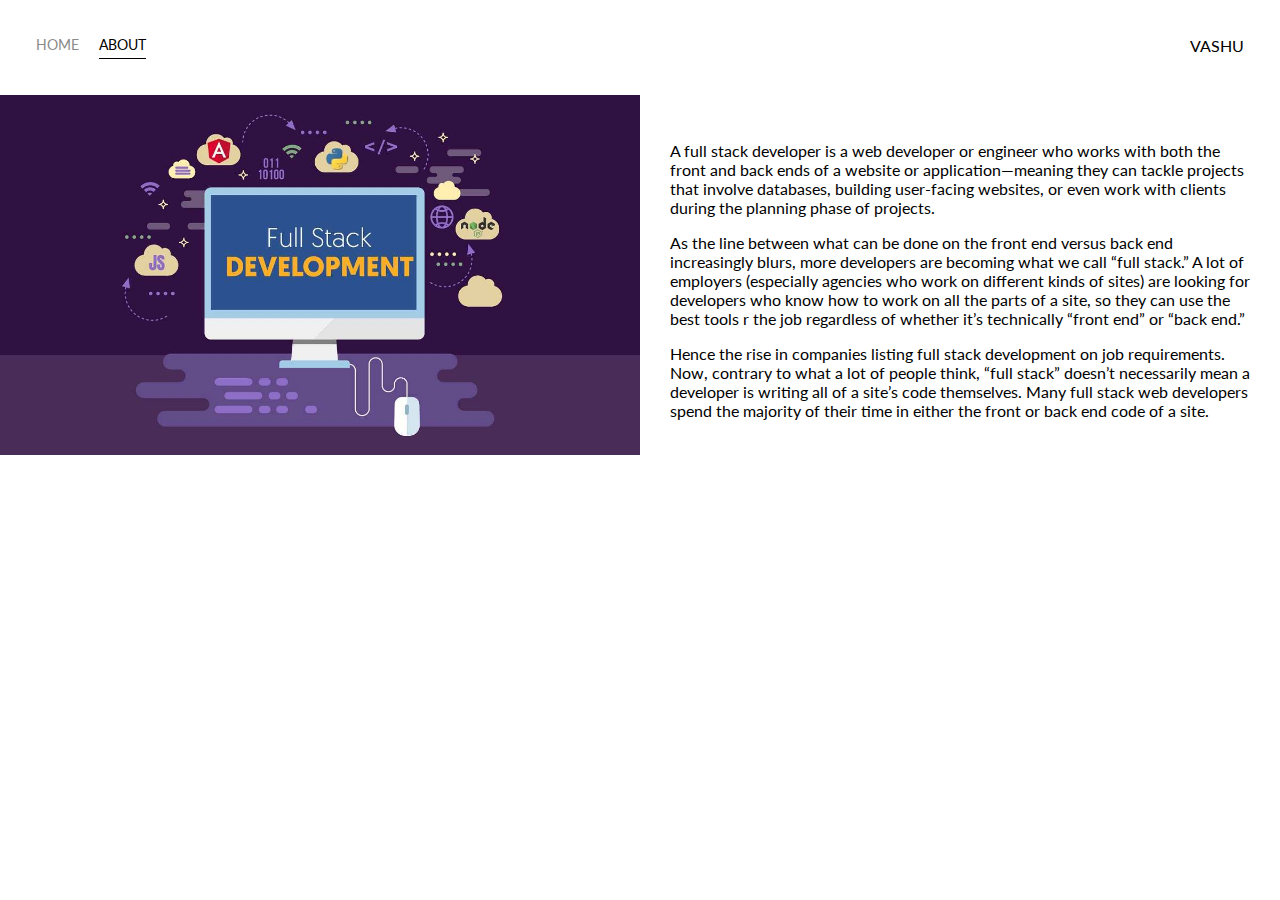
<file: about.html>
<!DOCTYPE html>
<html lang="en">
<head>
    <meta charset="UTF-8">
    <meta http-equiv="X-UA-Compatible" content="IE=edge">
    <meta name="viewport" content="width=device-width, initial-scale=1.0">
    <title>About Page</title>
    <link rel="preconnect" href="https://fonts.gstatic.com">
    <link rel="preconnect" href="https://fonts.gstatic.com">
    <link href="https://fonts.googleapis.com/css2?family=Lato:wght@300&display=swap" rel="stylesheet">
    <link rel="stylesheet" href="styles.css">
</head>
<body>
    <div class="container">
        <div class="nav-wrapper">
            <div class="left">
                <div class="nav-link-wrapper">
                    <a href="index.html">Home</a>
                </div>    
                
                <div class="nav-link-wrapper active-nav-link">
                    <a href="about.html">About</a>
                </div>
            </div>
            
            <div class="right">
                <div class="brand">
                    <div>VASHU</div>
                </div>
            </div>
        </div>

        <div class="content-wrapper">
            <div class="two-column-wrapper">
                <div class="profile-img-wrapper">
                    <img src="images/full_stack.jpg" alt="">
                </div>

                <div class="profile-content-wrapper">
                    <p>A full stack developer is a web developer or engineer who works with both the front and 
                    back ends of a website or application—meaning they can tackle projects that involve 
                    databases, building user-facing websites, or even work with clients during the planning
                    phase of projects.</p> 

                    <p>As the line between what can be done on the front end versus back end
                    increasingly blurs, more developers are becoming what we call “full stack.” A lot of 
                    employers (especially agencies who work on different kinds of sites) are looking for
                    developers who know how to work on all the parts of a site, so they can use the best tools
                    r the job regardless of whether it’s technically “front end” or “back end.”</p>

                    <p>Hence the rise in companies listing full stack development on job requirements. Now, contrary to what a lot 
                    of people think, “full stack” doesn’t necessarily mean a developer is writing all of a 
                    site’s code themselves. Many full stack web developers spend the majority of their time
                    in either the front or back end code of a site.</p>
                </div>
            </div>
        </div>
    </div>
</body>

</html>
</file>
<file: styles.css>
/* Master styles */
body{
    margin: 0px;
    font-family: "lato", sans-serif;
}

.container{
    display: grid;
    grid-template-columns: 1fr;
}

/* Nav styles */
.nav-wrapper{
    display: flex;
    justify-content: space-between;
    padding: 36px;
}

.left{
    display: flex;
}

.nav-wrapper > .left > div {
    margin-right: 20px;
    font-size: 0.9em;
    text-transform: uppercase;
}

.nav-link-wrapper{
    height: 22px;
    border-bottom: 1px solid transparent;
    transition: border-bottom 0.5s;
}

.nav-link-wrapper a {
    color: #8a8a8a;
    text-decoration: none;
    transition: color 0.4s;
}

.nav-link-wrapper:hover{
    border-bottom: 1px solid black;
}

.nav-link-wrapper a:hover{
    color: black;
}

.active-nav-link{
    border-bottom: 1px solid black;
}

.active-nav-link a{
    color: black !important;
}   

/* Portfolio styles */
.portfolio-items-wrapper{
    display: grid;
    grid-template-columns: 1fr 1fr 1fr;
}

.portfolio-item-wrapper{
    position: relative;
}

.portfolio-img-background{
    height: 350px;
    width: 100%;
    background-size: cover;
    background-position: center;
    background-repeat: no-repeat;
}

.img-text-wrapper{
    position: absolute;
    top: 0;
    display: flex;
    flex-direction: column;
    justify-content: center;
    align-items: center;
    height: 100%;
    text-align: center;
    padding-left: 100px;
    padding-right:100px ;
}

.logo-wrapper h1{
    width: 50%;
    margin-bottom: 20px;
    color:white;
    font-weight: 800;
}

/* needs to be more specific with selector */
.img-text-wrapper .subtitle-wrapper{
    transition: 1s;
    color:transparent;
    font-weight: 600;
}

.img-text-wrapper:hover .subtitle-wrapper{
    font-weight: 600;
    color:lightseagreen;
}

.img-darken{
    transition: 1s;
    filter:brightness(10%);
}

/* About page styles */
.two-column-wrapper{
    display: grid;
    grid-template-columns: 1fr 1fr;
}

.profile-img-wrapper img{
    width:100%;
}

.profile-content-wrapper{
    padding: 30px;
}
</file>
